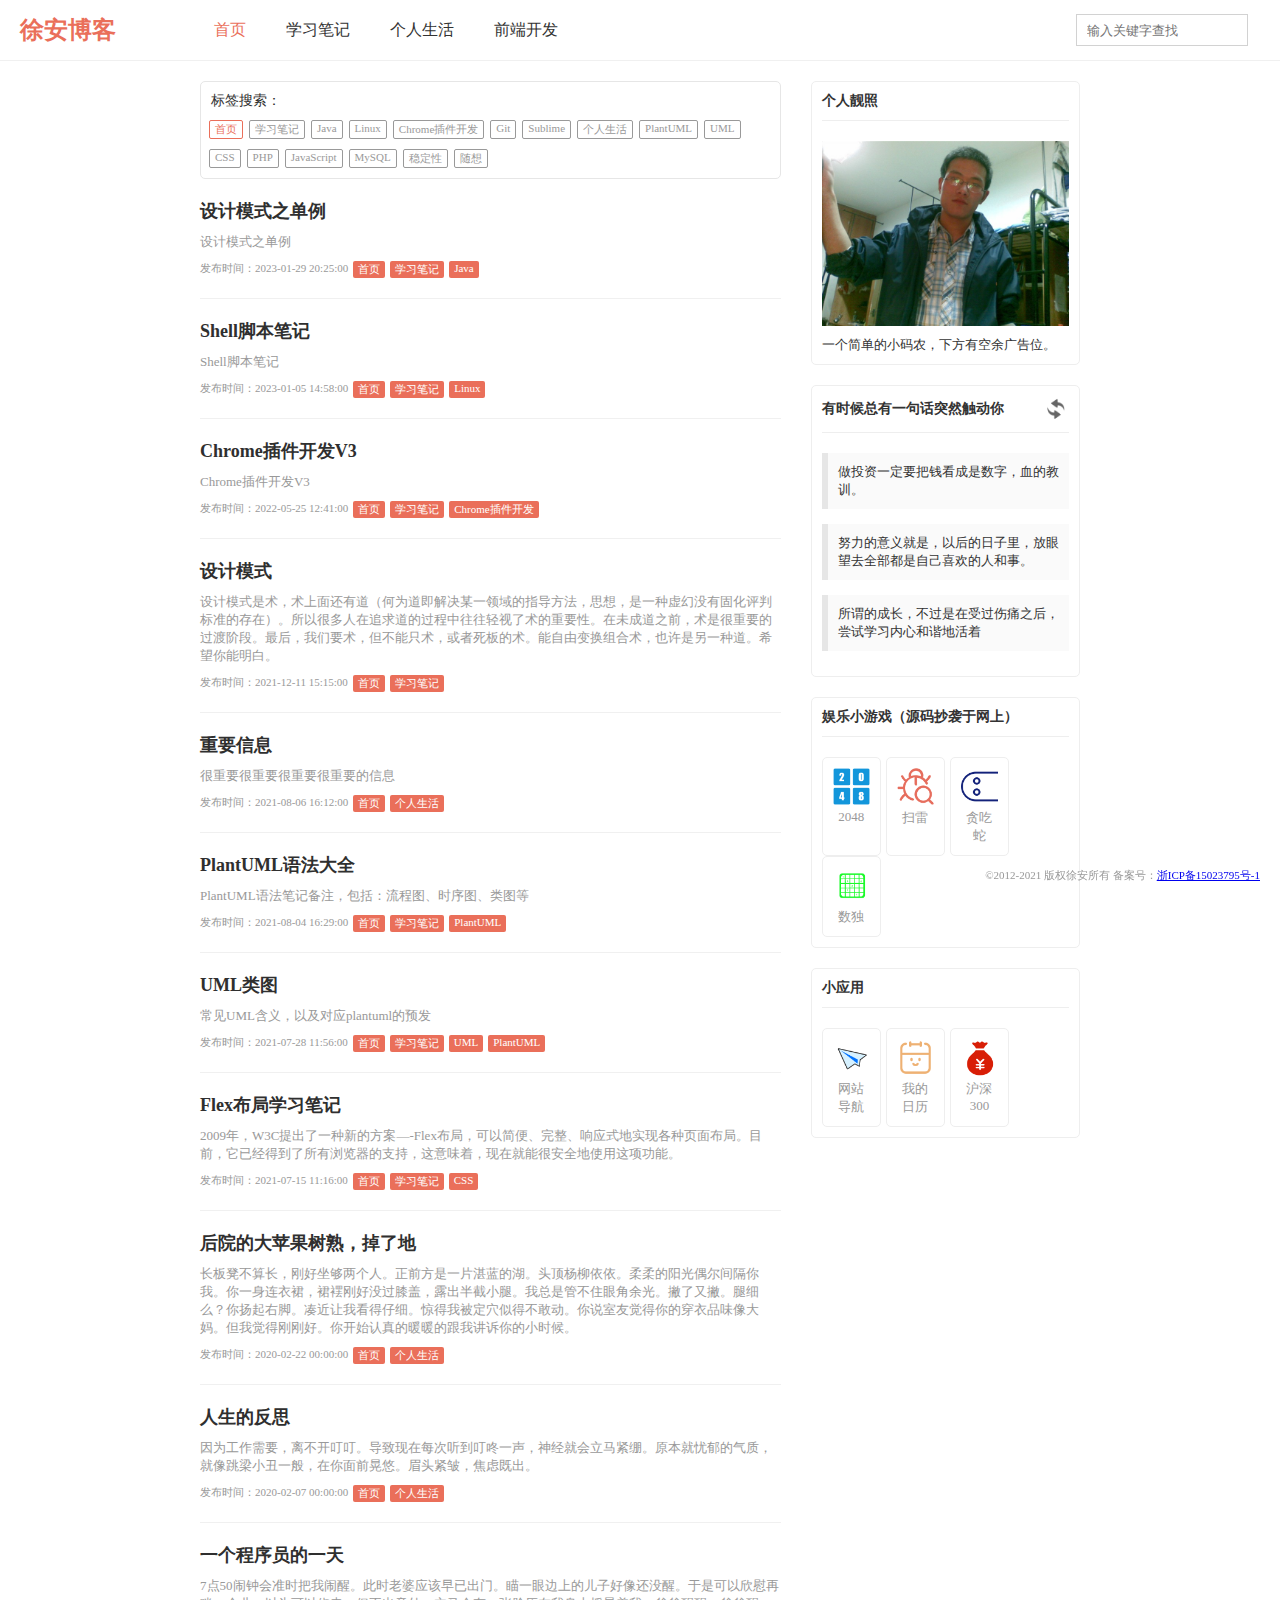
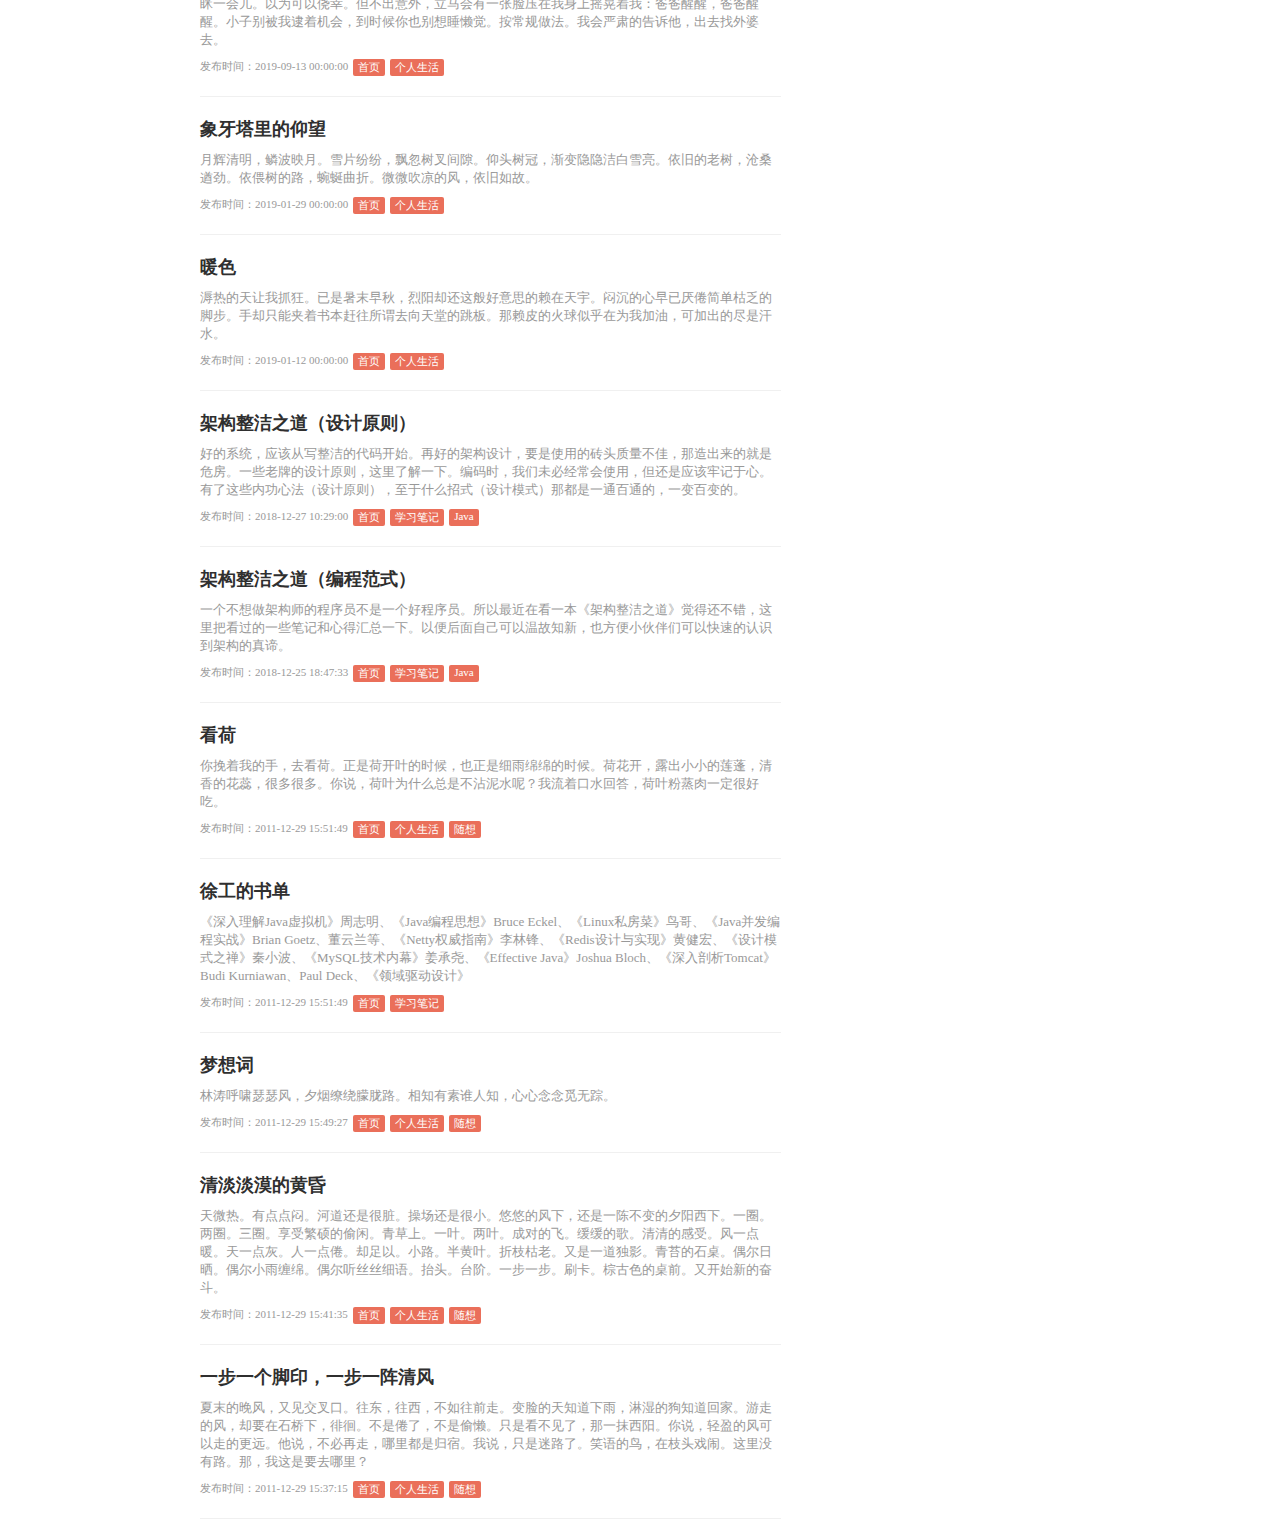
<file: index.html>
<!DOCTYPE html>
<html>
<head>
    <!--网页标题左侧显示-->
    <link rel="icon" href="favicon.png" type="image/x-icon">
    <!--收藏夹显示图标-->
    <link rel="shortcut icon" href="favicon.png" type="image/x-icon">
    <meta http-equiv="Content-Type" content="text/html; charset=utf-8"/>
    <title>的博客</title>
    <link href="css/index.css" rel="stylesheet" type="text/css"/>
</head>

<body>

<div class="header">
    <div class="header-left">
        <div class="logo">徐安博客</div>
    </div>
    <div class="header-middle">
        <div class="nav">
            <a href="#" class="select" data-tags="首页">首页</a>
            <a href="#" data-tags="学习笔记">学习笔记</a>
            <a href="#" data-tags="个人生活">个人生活</a>
            <a href="#" data-tags="CSS,JavaScript">前端开发</a>
        </div>
    </div>
    <div class="header-right">
        <input class="search" placeholder="输入关键字查找"/>
    </div>
</div>

<div class="content">
    <div class="content-left">
        <div class="tag-search">
            <div class="tag-search-tips">标签搜索：</div>
            <div class="tag-search-group">
            </div>
        </div>
        <div class="article-list"></div>
    </div>
    <div class="content-right">
        <div class="info-box">
            <div class="info-box-item">
                <div class="info-box-item-header">
                    <p class="info-box-item-title">个人靓照</p>
                </div>
                <div class="aboutme">
                    <img src="data/aboutme/me.png"/>
                    <p class="font-2">一个简单的小码农，下方有空余广告位。</p>
                </div>
            </div>

            <div class="info-box-item">
                <div class="info-box-item-header">
                    <p class="info-box-item-title">有时候总有一句话突然触动你</p>
                    <img src="images/refresh_normal.png" id="sentenceRefreshBtn" />
                </div>
                <div id="sentence"></div>
            </div>

            <div class="info-box-item">
                <div class="info-box-item-header">
                    <p class="info-box-item-title">娱乐小游戏（源码抄袭于网上）</p>
                </div>
                <div class="game-box-items box-items"></div>
            </div>

            <div class="info-box-item">
                <div class="info-box-item-header">
                    <p class="info-box-item-title">小应用</p>
                </div>
                <div class="app-box-items box-items"></div>
            </div>
        </div>

    </div>
</div>

<div class="footer">
    <p class="copyright font-4">©2012-2021 版权徐安所有 备案号：<a href="https://beian.miit.gov.cn/#/Integrated/index">浙ICP备15023795号-1</a></p>
</div>

<script type="text/javascript" src="js/jquery.js"></script>
<script type="text/javascript" src="js/common.js"></script>
<script type="text/javascript" src="js/article.js"></script>
<script type="text/javascript" src="js/index.js"></script>
<script type="text/javascript" src="app/sentence/sentence.js"></script>
</body>
</html>
</file>
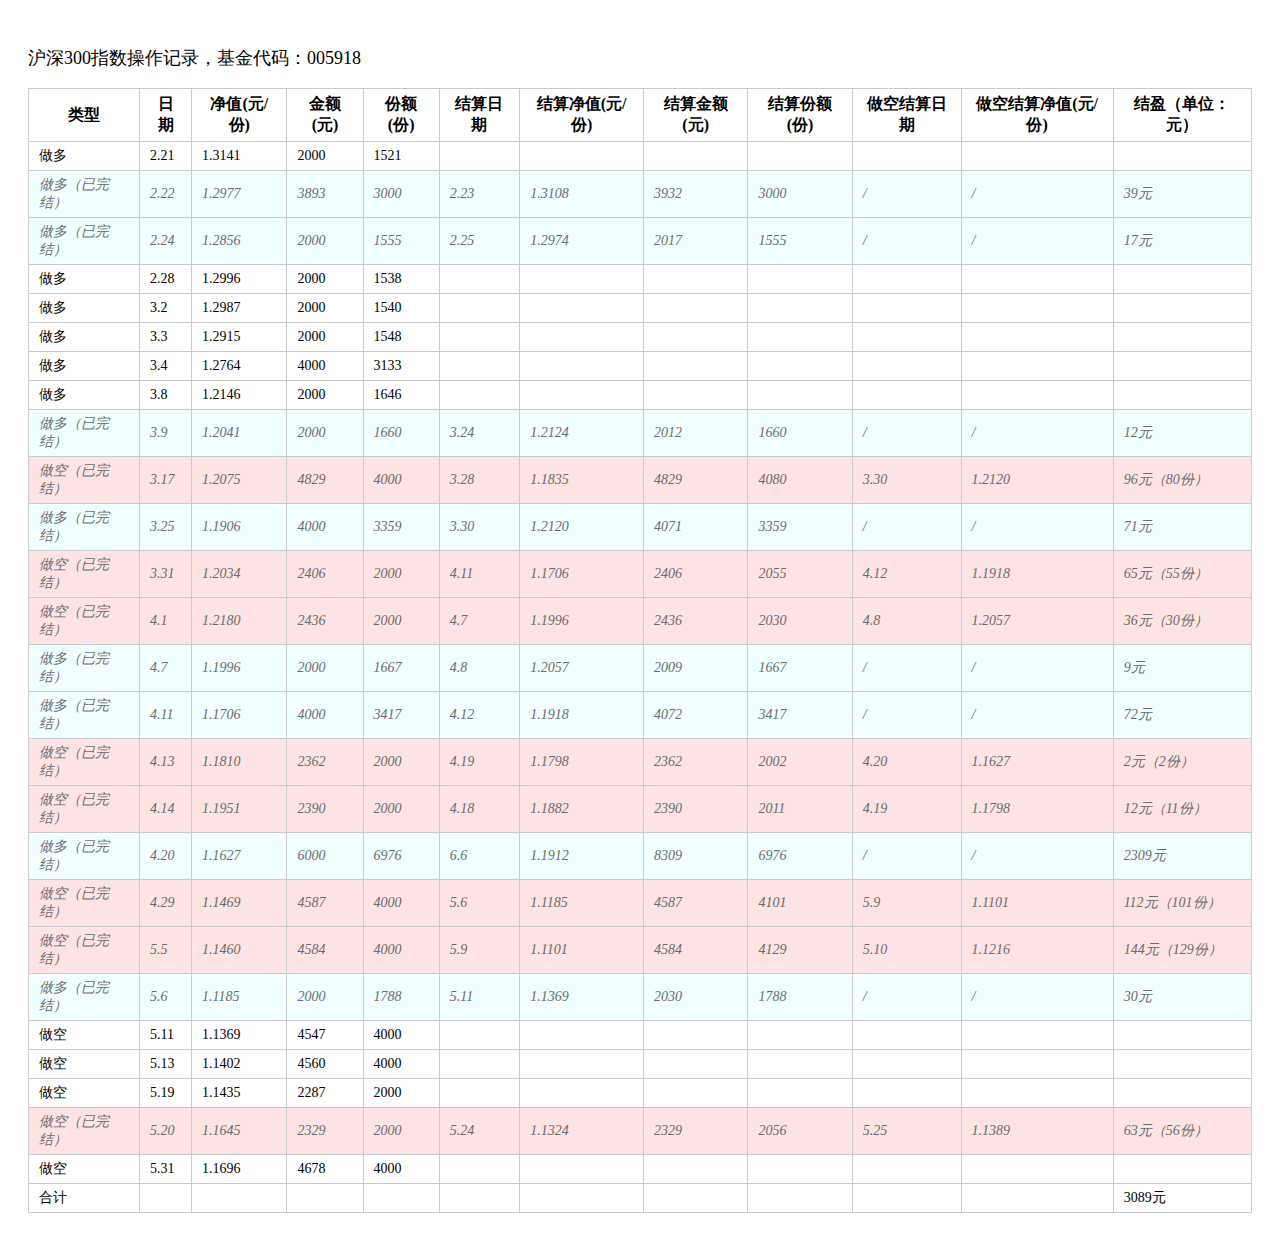
<file: app/jijin005918/index.html>
<!DOCTYPE html>
<html>
<head>
    <meta http-equiv="Content-Type" content="text/html; charset=utf-8"/>
    <title>基金005918</title>
</head>

<style>
    body {
        padding: 20px;
    }

    table {
        border-collapse: collapse;
        border: 1px solid #cbcbcb;
    }

    th {
        padding: 5px 10px;
    }

    td {
        border: 1px solid #CBCBCB;
        padding: 5px 10px;
        font-size: 14px;
    }

    p {
        font-size: 18px;
    }

    .ing {
    }

    .done {
        background-color: #F4F4F4;
    }

    .done-in {
        background-color: #F0FFFF;
        font-style: italic;
        color: #6C6C6C;
    }

    .done-out {
        background-color: #FDE3E4;
        font-style: italic;
        color: #6C6C6C;
    }

</style>

<body>
<p>沪深300指数操作记录，基金代码：005918</p>
<table border="1" id="dataTable">
</table>
<script type="text/javascript" src="../jquery.js"></script>
<script type="text/javascript" src="js.js"></script>
</body>
</html>
</file>
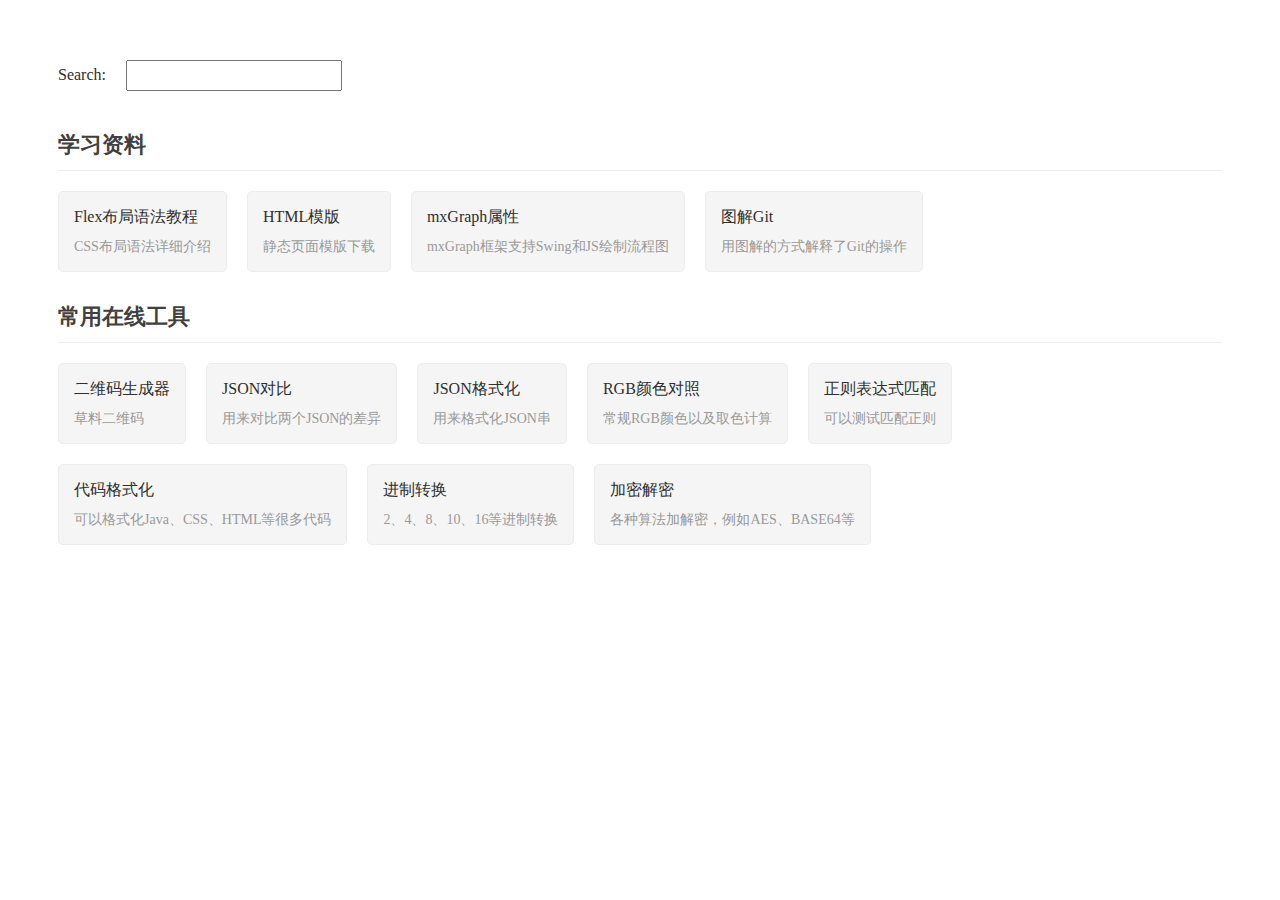
<file: app/navigation/index.html>
<!DOCTYPE html>
<html>
    <head>
        <meta http-equiv="Content-Type" content="text/html; charset=utf-8"/>
        <title>网站导航</title>
        <link href="style.css" rel="stylesheet" type="text/css"/>
    </head>

    <body>
        <div class="main">
            <div class="search">
                <p>Search:</p>
                <input id="search" autocomplete="off"/>
            </div>
            <div id="content"></div>
        </div>
        <script type="text/javascript" src="../jquery.js"></script>
        <script type="text/javascript" src="js.js"></script>
    </body>
</html>
</file>
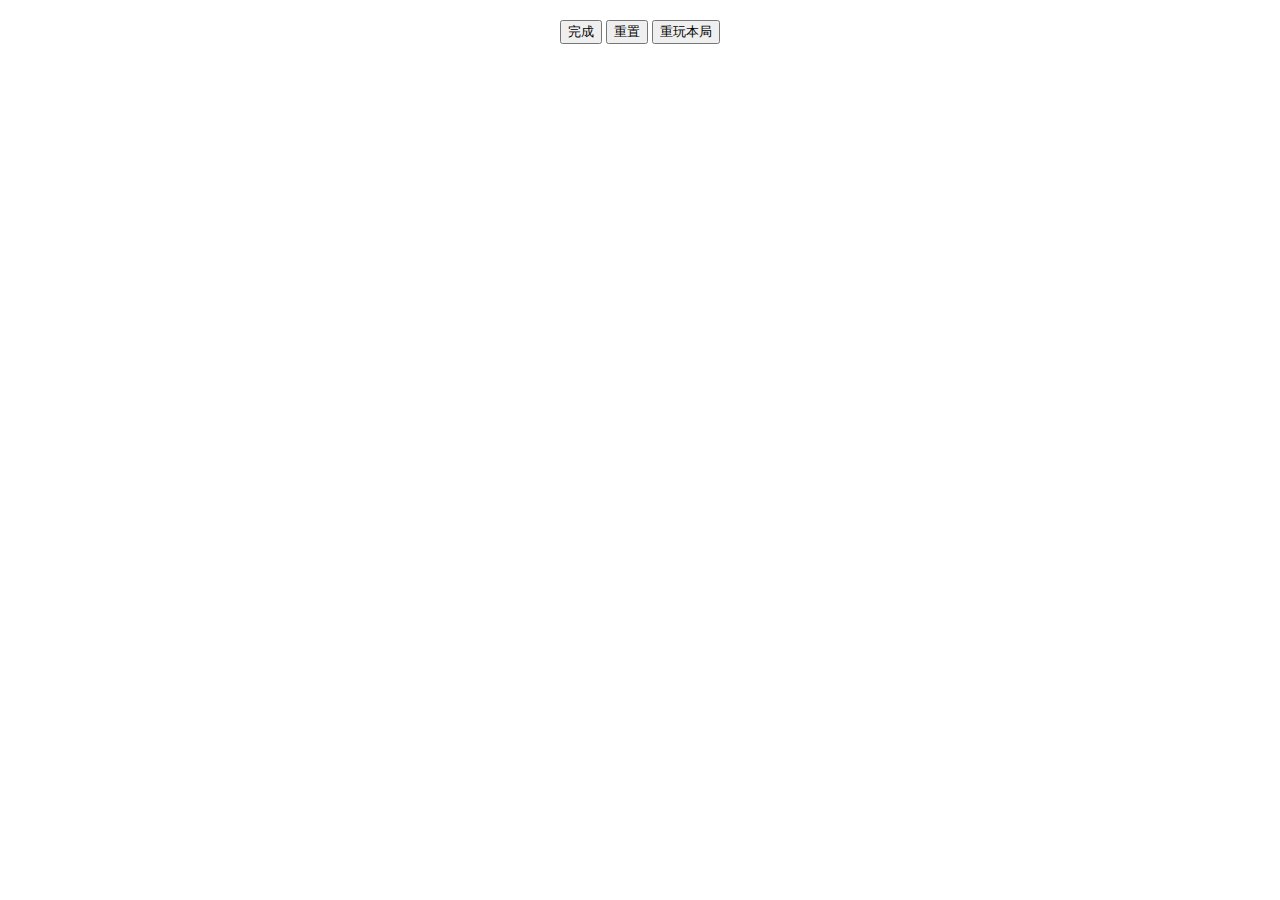
<file: game/soduku/index.html>
<html>
<head>
	<meta charset="utf-8">
	<meta name="viewport" content="width=device-width,user-scalable=no" />
	<title>数独游戏</title>
	<link rel="Stylesheet" type="text/css" href="soduku.css" />
</head>
<body>
	<div class = "btn-group">
		<button onclick = "sd.checkRes();">完成</button>
		<button onclick = "sd.reset();">重置</button>
		<button onclick = "sd.again();">重玩本局</button>
	</div>
	<script src="http://apps.bdimg.com/libs/jquery/1.8.1/jquery.min.js"></script>
	<script src="soduku.js"></script>
	<script>
		var sd = new SD;
		sd.init(30);
	</script>
</body>
</html>
</file>
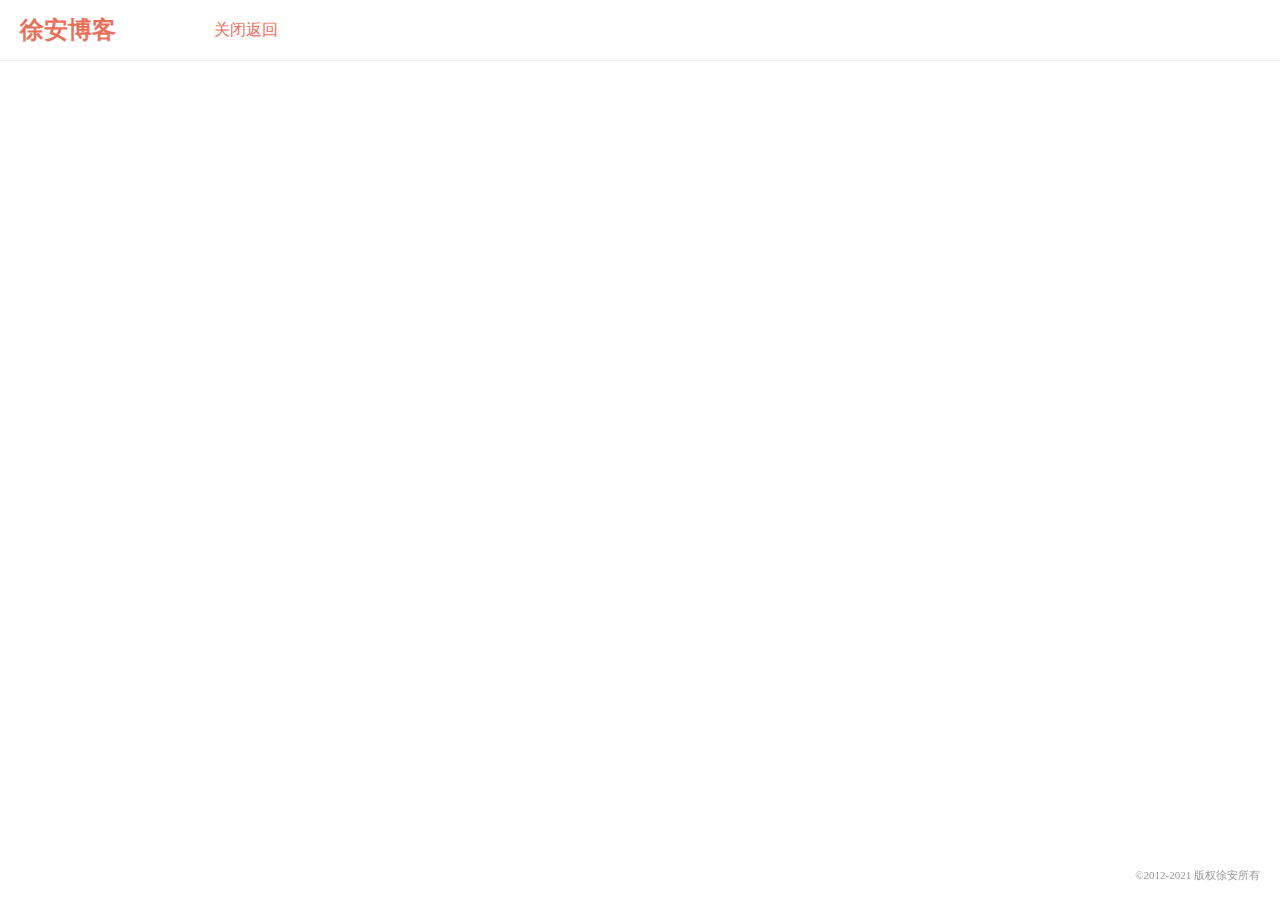
<file: detail.html>
<!DOCTYPE html>
<html>
<head>
    <!--网页标题左侧显示-->
    <link rel="icon" href="favicon.png" type="image/x-icon">
    <!--收藏夹显示图标-->
    <link rel="shortcut icon" href="favicon.png" type="image/x-icon">
    <meta http-equiv="Content-Type" content="text/html; charset=utf-8"/>
    <title>的博客</title>
    <link href="css/index.css" rel="stylesheet" type="text/css"/>
    <link href="css/markdown.css" rel="stylesheet" type="text/css"/>
</head>

<body>

<div class="header">
    <div class="header-left">
        <div class="logo">徐安博客</div>
    </div>
    <div class="header-middle">
        <div class="nav">
            <a href="javascript:window.close();" class="select">关闭返回</a>
        </div>
    </div>
    <div class="header-right">
    </div>
</div>

<div class="content" style="padding: 0;">
    <div class="content-single">
        <div class="article-detail">
            <div class="article-detail-title"></div>
            <div class="article-detail-info">
                <div class="article-detail-info-time font-3"></div>
                <div class="article-detail-info-tags"></div>
            </div>
            <div class="article-detail-content">
                <div class="article-detail-left">
                </div>
            </div>
        </div>
    </div>
</div>

<div class="footer">
    <p class="copyright font-4">©2012-2021 版权徐安所有</p>
</div>

<div class="article-detail-nav-wrap">
    <div class="article-detail-nav"></div>
</div>

<script type="text/javascript" src="js/jquery.js"></script>
<script type="text/javascript" src="js/marked.js"></script>
<script type="text/javascript" src="js/common.js"></script>
<script type="text/javascript" src="js/article.js"></script>
<script type="text/javascript" src="js/detail.js"></script>

</body>
</html>
</file>
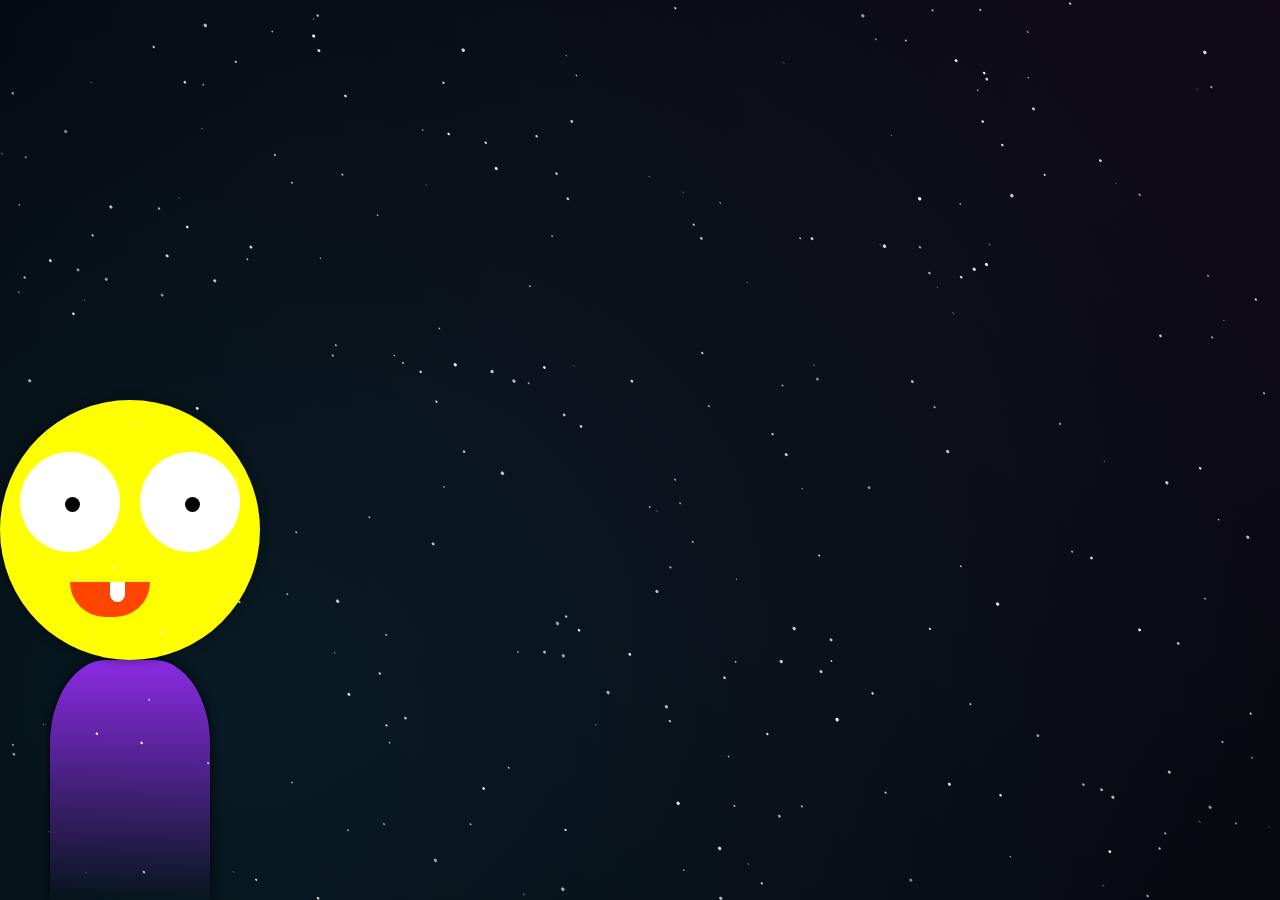
<file: test/test.html>
<!DOCTYPE html>
<html>
<head>
    <meta charset="UTF-8">
    <title></title>
    <style>
        *{
            margin: 0;
            padding: 0;
        }
        .peo{
            height: 500px;
            width: 160px;
            position: absolute;
            bottom: 0;
            left: 50px;
        }
        .head{
            position: ;
            width: 260px;
            height: 260px;
            background-color: yellow;
            position: absolute;
            left: -50px;
            border-radius: 50%;
            box-shadow: 0 0 10px rgb(0,0,0,.5);
        }
        .boy{
            height: 240px;
            background: linear-gradient(rgb(138, 43, 226),transparent);
            border-top-left-radius: 35%;
            border-top-right-radius: 35%;
            box-shadow: 0 0 10px rgb(0,0,0,.8);
        }
        .yob{
            height: 260px;
        }
        .eye{
            position: absolute;
            height: 100px;
            width: 100px;
            background-color: white;
            border-radius: 50%;
            top: 20%;
            left: 20px;
        }
        .eye:nth-of-type(2){
            left: 140px;
        }
        .rad{
            height: 15px;
            width: 15px;
            background-color: #000;
            border-radius: 50%;
            top: 45px;
            left: 45px;
            position: absolute;
        }
        .mou{
            position: absolute;
            width: 80px;
            height: 35px;
            background-color: orangered;
            top: 70%;
            left:70px;
            border-bottom-left-radius: 60px;
            border-bottom-right-radius: 60px;
            overflow: hidden;
        }
        .mou_rad{
            height: 20px;
            width: 15px;
            background-color: white;
            position: absolute;
            left: 50%;
            border-bottom-left-radius: 7.5px;
            border-bottom-right-radius: 7.5px;
        }

        body {
            width: 100%;
            height: 100vh;
            background-color: #000;
            background-image: radial-gradient(circle at top right, rgba(121, 68, 154, 0.13),       transparent),
            radial-gradient(circle at 20% 80%, rgba(41, 196, 255, 0.13), transparent);overflow: hidden
        }
        canvas {
            position: fixed;
            width: 100%;
            height: 100%;
        }

        a {
            position: absolute;
            bottom: 2vmin;
            right: 2vmin;
            color: rgba(255,255,255,0.2);
            text-decoration: none;
        }

        a:hover {
            color: #fff;
        }
    </style>
    <script src="https://cdn.staticfile.org/jquery/1.10.2/jquery.min.js"></script>
    <script>
        $(function(){
            var rado = $(".rad:eq(0)");
            var radt = $(".rad:eq(1)");

            var a1 = $(".eye:eq(0)").offset().left + $(".eye:eq(0)").innerWidth()/2;
            var b1 = $(".eye:eq(0)").offset().top + $(".eye:eq(0)").innerHeight()/2;
            var a2 = $(".eye:eq(1)").offset().left + $(".eye:eq(1)").innerWidth()/2;
            var b2 = $(".eye:eq(0)").offset().top + $(".eye:eq(0)").innerHeight()/2;;

            var k1,k2;
            $(document).mousemove(function(e){
                var x = e.pageX;
                var y = e.pageY;

                var r1 = 40 < Math.sqrt((x-a1)*(x-a1)+(y-b1)*(y-b1))? 40:Math.sqrt((x-a1)*(x-a1)+(y-b1)*(y-b1));
                var r2 = 40 < Math.sqrt((x-a2)*(x-a2)+(y-b2)*(y-b2))? 40:Math.sqrt((x-a2)*(x-a2)+(y-b2)*(y-b2));
                k1 = Math.atan2(x-a1,y-b1);
                k2 = Math.atan2(x-a2,y-b2);


                rado[0].style.left = r1*Math.sin(k1)+45+"px";
                rado[0].style.top = r1*Math.cos(k1)+45+"px";

                radt[0].style.left = r2*Math.sin(k2)+45+"px";
                radt[0].style.top = r2*Math.cos(k2)+45+"px";
            })

            $(".head").hover(function(){
                $(".mou").css("overflow","visible");
                $(".mou").stop().animate({
                    height:"5px",
                    width:"120px"
                });
                $(".mou_rad").stop().animate({
                    left:'65%',
                    borderBottomRightRadius:'20px',
                    borderBottomLeftRadius:'20px',
                });
            },function(){
                $(".mou").stop().animate({
                    width:"80px",
                    height:"35px"
                });
                $(".mou_rad").stop().animate({
                    height: '20px',
                    width: '15px',
                    left: '50%'
                });
            })
        })
    </script>
</head>
<body>
<div class="peo">
    <div class="head">
        <div class="eye">
            <div class="rad"></div>
        </div>
        <div class="eye">
            <div class="rad"></div>
        </div>
        <div class="mou">
            <div class="mou_rad"></div>
        </div>
    </div>
    <div class="yob"></div>
    <div class="boy"></div>
</div>
<canvas width="1300px" height="800px" ></canvas>
<script>

    const STAR_COUNT = ( window.innerWidth + window.innerHeight ) / 8,
        STAR_SIZE = 3,
        STAR_MIN_SCALE = 0.2,
        OVERFLOW_THRESHOLD = 50;

    const canvas = document.querySelector( 'canvas' ),
        context = canvas.getContext( '2d' );

    let scale = 1,
        width,
        height;

    let stars = [];

    let pointerX,
        pointerY;

    let velocity = { x: 0, y: 0, tx: 0, ty: 0, z: 0.0005 };

    let touchInput = false;

    generate();
    resize();
    step();

    window.onresize = resize;
    canvas.onmousemove = onMouseMove;
    canvas.ontouchmove = onTouchMove;
    canvas.ontouchend = onMouseLeave;
    document.onmouseleave = onMouseLeave;

    function generate() {

        for( let i = 0; i < STAR_COUNT; i++ ) {
            stars.push({
                x: 0,
                y: 0,
                z: STAR_MIN_SCALE + Math.random() * ( 1 - STAR_MIN_SCALE )
            });
        }

    }

    function placeStar( star ) {

        star.x = Math.random() * width;
        star.y = Math.random() * height;

    }

    function recycleStar( star ) {

        let direction = 'z';

        let vx = Math.abs( velocity.x ),
            vy = Math.abs( velocity.y );

        if( vx > 1 || vy > 1 ) {
            let axis;

            if( vx > vy ) {
                axis = Math.random() < vx / ( vx + vy ) ? 'h' : 'v';
            }
            else {
                axis = Math.random() < vy / ( vx + vy ) ? 'v' : 'h';
            }

            if( axis === 'h' ) {
                direction = velocity.x > 0 ? 'l' : 'r';
            }
            else {
                direction = velocity.y > 0 ? 't' : 'b';
            }
        }

        star.z = STAR_MIN_SCALE + Math.random() * ( 1 - STAR_MIN_SCALE );

        if( direction === 'z' ) {
            star.z = 0.1;
            star.x = Math.random() * width;
            star.y = Math.random() * height;
        }
        else if( direction === 'l' ) {
            star.x = -OVERFLOW_THRESHOLD;
            star.y = height * Math.random();
        }
        else if( direction === 'r' ) {
            star.x = width + OVERFLOW_THRESHOLD;
            star.y = height * Math.random();
        }
        else if( direction === 't' ) {
            star.x = width * Math.random();
            star.y = -OVERFLOW_THRESHOLD;
        }
        else if( direction === 'b' ) {
            star.x = width * Math.random();
            star.y = height + OVERFLOW_THRESHOLD;
        }

    }

    function resize() {

        scale = window.devicePixelRatio || 1;

        width = window.innerWidth * scale;
        height = window.innerHeight * scale;

        canvas.width = width;
        canvas.height = height;

        stars.forEach( placeStar );

    }

    function step() {

        context.clearRect( 0, 0, width, height );

        update();
        render();

        requestAnimationFrame( step );

    }

    function update() {

        velocity.tx *= 0.96;
        velocity.ty *= 0.96;

        velocity.x += ( velocity.tx - velocity.x ) * 0.8;
        velocity.y += ( velocity.ty - velocity.y ) * 0.8;

        stars.forEach( ( star ) => {

            star.x += velocity.x * star.z;
            star.y += velocity.y * star.z;

            star.x += ( star.x - width/2 ) * velocity.z * star.z;
            star.y += ( star.y - height/2 ) * velocity.z * star.z;
            star.z += velocity.z;

            // recycle when out of bounds
            if( star.x < -OVERFLOW_THRESHOLD || star.x > width + OVERFLOW_THRESHOLD || star.y < -OVERFLOW_THRESHOLD || star.y > height + OVERFLOW_THRESHOLD ) {
                recycleStar( star );
            }

        } );

    }

    function render() {

        stars.forEach( ( star ) => {

            context.beginPath();
            context.lineCap = 'round';
            context.lineWidth = STAR_SIZE * star.z * scale;
            context.strokeStyle = 'rgba(255,255,255,'+(0.5 + 0.5*Math.random())+')';

            context.beginPath();
            context.moveTo( star.x, star.y );

            var tailX = velocity.x * 2,
                tailY = velocity.y * 2;

            // stroke() wont work on an invisible line
            if( Math.abs( tailX ) < 0.1 ) tailX = 0.5;
            if( Math.abs( tailY ) < 0.1 ) tailY = 0.5;

            context.lineTo( star.x + tailX, star.y + tailY );

            context.stroke();

        } );

    }

    function movePointer( x, y ) {

        if( typeof pointerX === 'number' && typeof pointerY === 'number' ) {

            let ox = x - pointerX,
                oy = y - pointerY;

            velocity.tx = velocity.tx + ( ox / 8*scale ) * ( touchInput ? 1 : -1 );
            velocity.ty = velocity.ty + ( oy / 8*scale ) * ( touchInput ? 1 : -1 );

        }

        pointerX = x;
        pointerY = y;

    }

    function onMouseMove( event ) {

        touchInput = false;

        movePointer( event.clientX, event.clientY );

    }

    function onTouchMove( event ) {

        touchInput = true;

        movePointer( event.touches[0].clientX, event.touches[0].clientY, true );

        event.preventDefault();

    }

    function onMouseLeave() {

        pointerX = null;
        pointerY = null;

    }

</script>
</body>
</html>
</file>
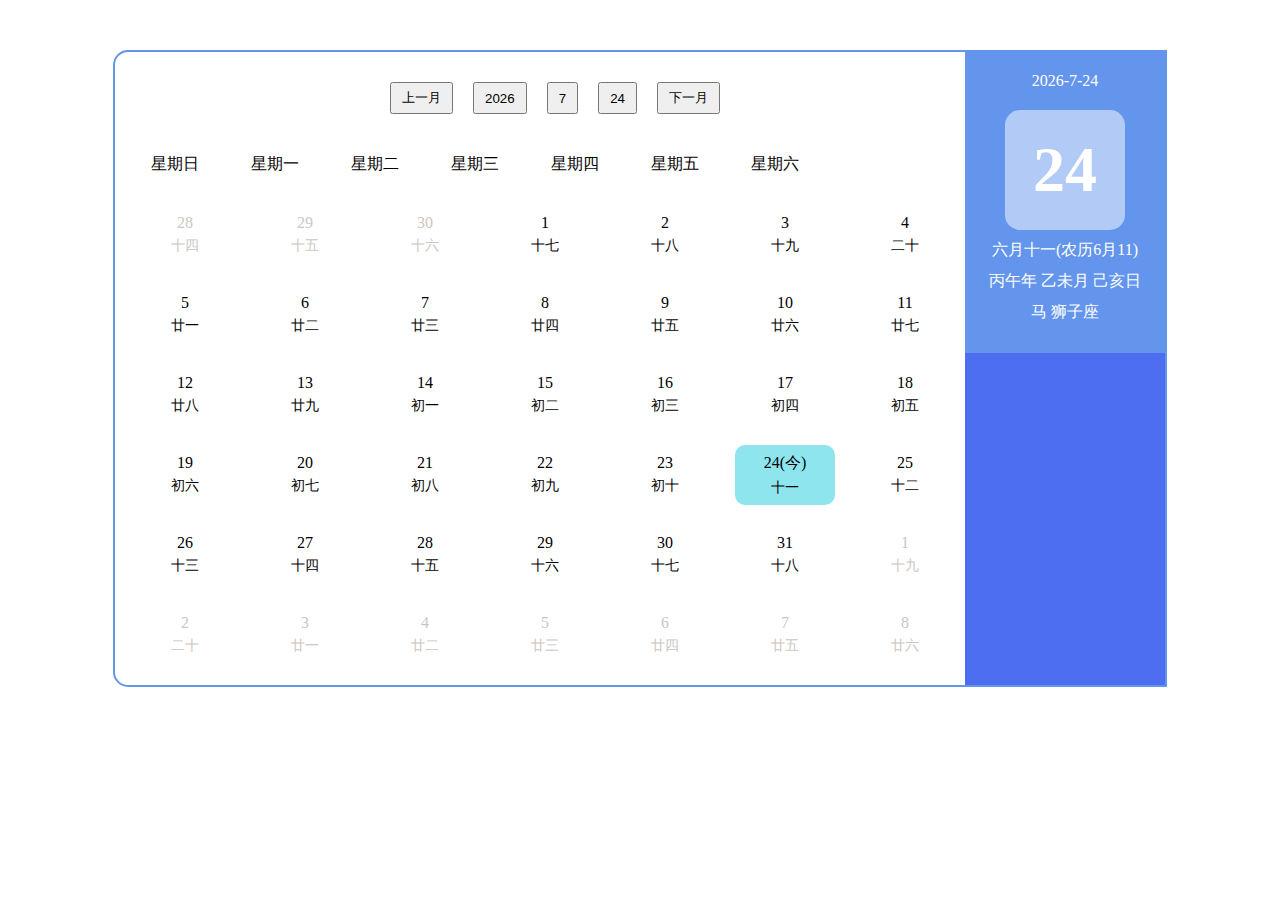
<file: app/calender/calender.html>
<!DOCTYPE html>
<html lang="en">
<head>
    <meta charset="UTF-8">
    <meta name="viewport" content="width=device-width, initial-scale=1.0">
    <meta http-equiv="X-UA-Compatible" content="ie=edge">
    <link href="calender.css" rel="stylesheet" type="text/css"/>
    <title>我的日历</title>
</head>
<body>
<div class="main">
    <div class="wrapper">
        <div class="calender">
            <div class="year-line">
                <button id="preMonth" class="year-prev year-line-btn">上一月</button>
                <button id="nowYear" class="year-now year-line-btn"></button>
                <button id="nowMonth" class="year-line-btn"></button>
                <button id="nowDate" class="year-line-btn"></button>
                <button id="nextMonth" class="year-next year-line-btn">下一月</button>
            </div>
            <div id="weekLine" class="week-line"></div>
            <div id="dateWrap" class="date-wrap"></div>
        </div>
        <div class="msg-detail">
            <div class="msg-detail-line"><p class="top" id="detail-date"></p></div>
            <div class="msg-detail-day"><p id="detail-day"></p></div>
            <div class="msg-detail-line"><p class="line" id="detail-ldate"></p></div>
            <div class="msg-detail-line"><p class="line" id="detail-gzdate"></p></div>
            <div class="msg-detail-line"><p class="line" id="detail-animal"></p></div>
            <div class="msg-detail-message" id="detail-messages"></div>
        </div>
    </div>
</div>
<script type="text/javascript" src="lunar.js"></script>
<script type="text/javascript" src="../jquery.js"></script>
<script type="text/javascript" src="calender.js"></script>
</body>
</html>
</file>
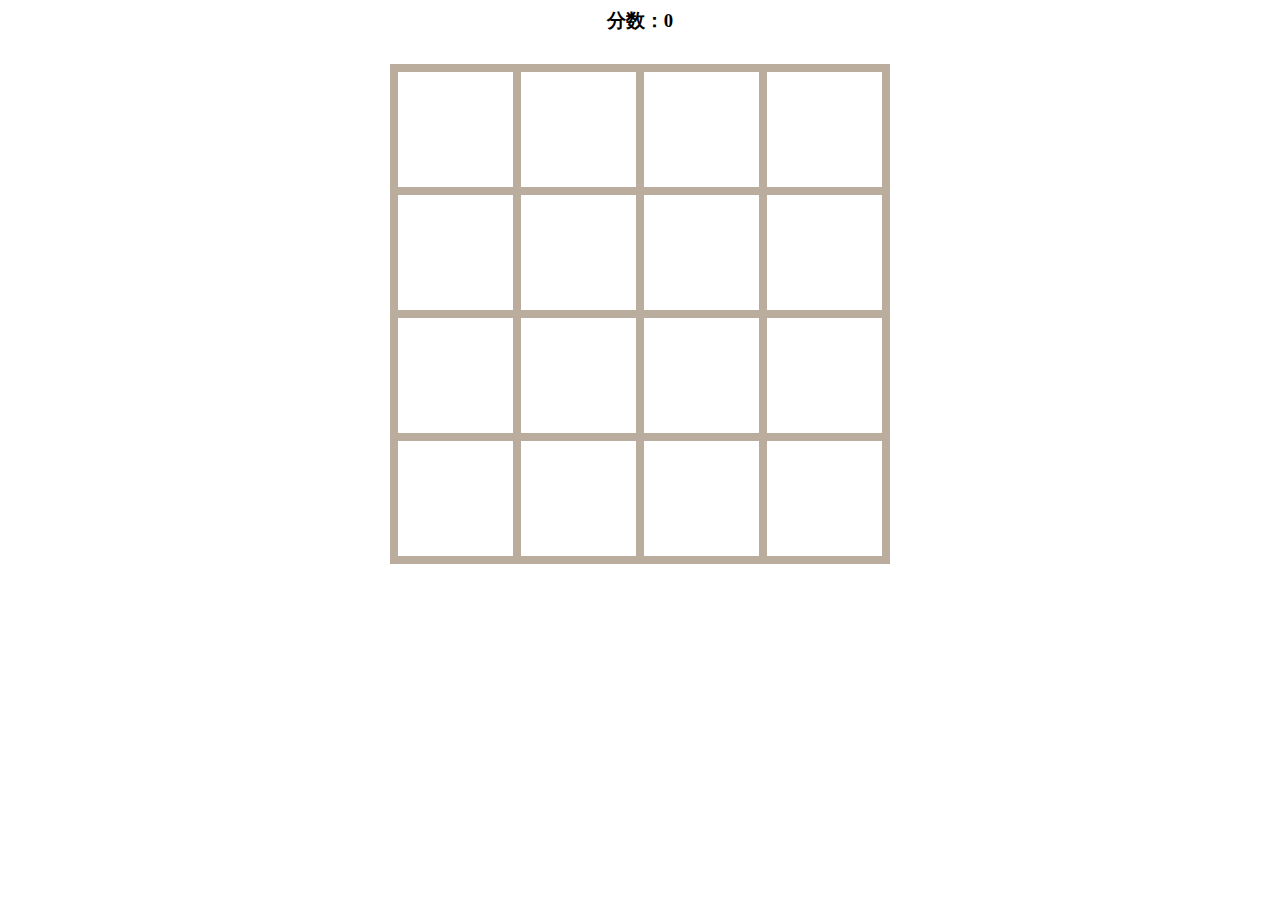
<file: game/2048/2048.html>
<html>

<head>
	<meta charset="utf-8">
	<title>2048小游戏</title>
	<link  href="2048.css"  media="all" rel="stylesheet" />
</head>


<body>
	<h3 id="score">分数：0</h3>
	<div class="g2048">
		<div class="cell"></div>
		<div class="cell"></div>
		<div class="cell"></div>
		<div class="cell"></div>
		<div class="cell"></div>
		<div class="cell"></div>
		<div class="cell"></div>
		<div class="cell"></div>
		<div class="cell"></div>
		<div class="cell"></div>
		<div class="cell"></div>
		<div class="cell"></div>
		<div class="cell"></div>
		<div class="cell"></div>
		<div class="cell"></div>
		<div class="cell"></div>
	</div>


	<script src="http://apps.bdimg.com/libs/jquery/1.8.1/jquery.min.js"></script>

	<script src="2048.js"></script>
</body>
</html>
</file>
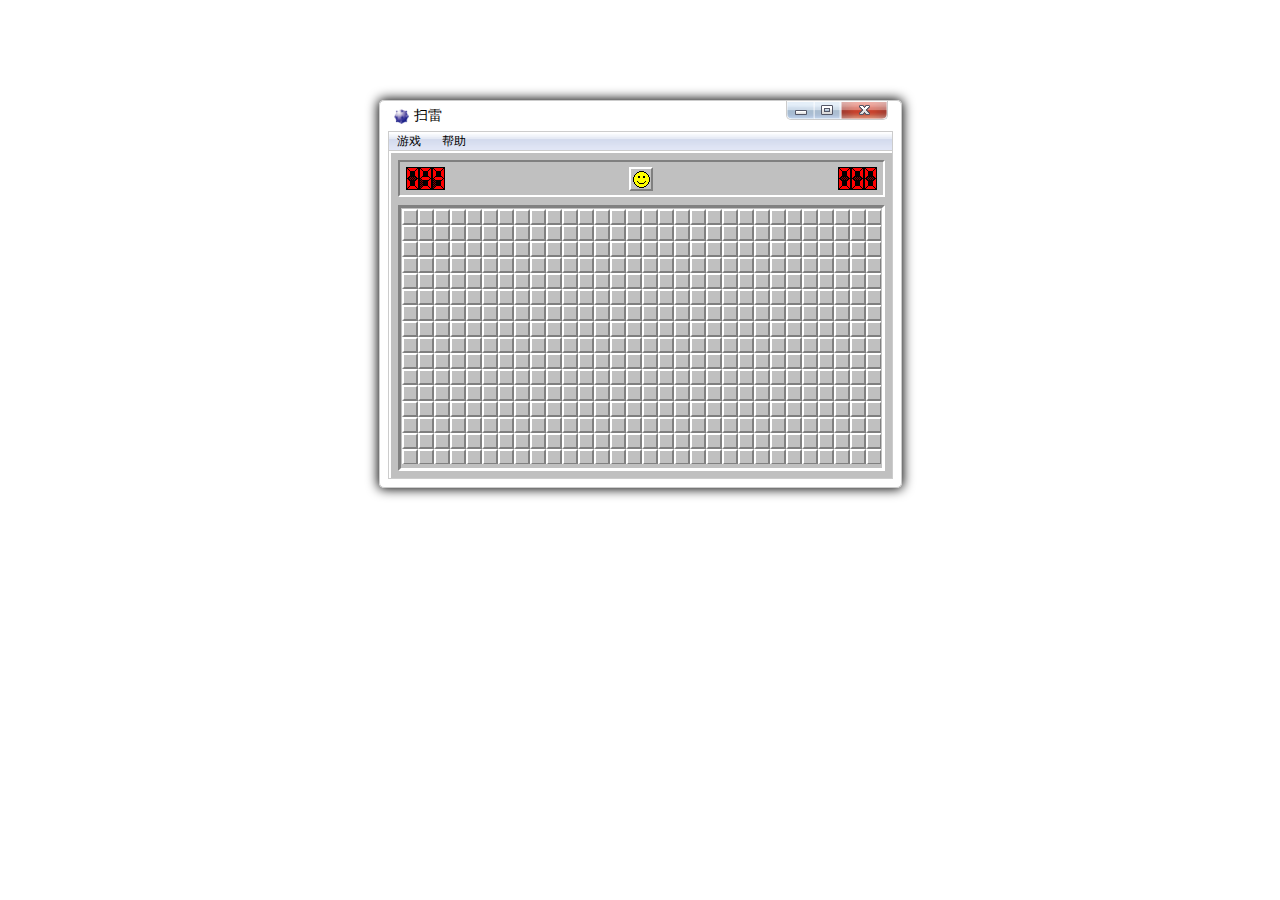
<file: game/mine/mine.html>
<!DOCTYPE html>
<html>
<head>
	<meta charset="utf-8">
	<title>html5扫雷</title>
	<script type="text/javascript" src="mine.js"></script>
	<link rel="Stylesheet" type="text/css" href="mine.css" />
</head>
<body>

	<div class = "mine-wrap">
		<div class = "title clearfix">
			<div class="title-txt">扫雷</div>
			<ul class="window-control">
				<li class="window-min"></li>
				<li class="window-max"></li>
				<li class="window-close" onclick="window.close()"></li>
			</ul>
		</div>
		<div class="mine-main clearfix">
			<div class="mine-menu clearfix">
				<ul class="mine-menu-ul clearfix">
					<li class="menu-game">游戏
						<ul class="menu-sub clearfix">
							<li><span class="menu-sub-left"><input type="radio" name="mine-type"value ="0"></span><span class="menu-sub-right">初级</span></li>
							<li><span class="menu-sub-left"><input type="radio" name="mine-type" value ="1"></span><span class="menu-sub-right">中级</span></li>
							<li><span class="menu-sub-left"><input type="radio" name="mine-type" value ="2"></span><span class="menu-sub-right">高级</span></li>
							<li><span class="menu-sub-left"><input type="radio" name="mine-type" value ="3"></span><span class="menu-sub-right">自定义</span></li>

						</ul>
					</li>
					<li>帮助</li>
				</ul>
			</div>
			<div class="mine-con">
				<div class="game-tags clearfix">
					<div class="game-tag-images">
						<img src="res/d0.bmp">
						<img src="res/d0.bmp">
						<img src="res/d0.bmp">
					</div>
					<div class="game-face">
						<img src="res/face_normal.bmp" onclick = "mine1.init()" id="face">
					</div>
					<div class="game-time-images">
						<img src="res/d0.bmp">
						<img src="res/d0.bmp">
						<img src="res/d0.bmp">
					</div>
				</div>
				<div class="mine-canvas">
					<canvas id="mine1" width="" height=""></canvas>
				</div>
			</div>
		</div>
	</div>
	<!-- 预加载图片资源 -->
	<div class ="load-images">
		<img src ="res/blank.bmp" >
		<img src ="res/0.bmp" >
		<img src ="res/flag.bmp" >
		<img src ="res/ask.bmp" >
		<img src ="res/mine.bmp" >
		<img src ="res/blood.bmp" >
		<img src ="res/error.bmp" >
		<img src ="res/0.bmp" >
		<img src ="res/1.bmp" >
		<img src ="res/2.bmp" >
		<img src ="res/3.bmp" >
		<img src ="res/4.bmp" >
		<img src ="res/5.bmp" >
		<img src ="res/6.bmp" >
		<img src ="res/7.bmp" >
		<img src ="res/8.bmp" >
	</div>

	<div class="about">
		<!--<a href="http://blog.csdn.net/liusaint1992/article/details/50531186" target="_blank">简要说明</a>-->
	</div>

	<script>
	var mine1;
	window.onload = function(){

		document.getElementsByClassName('mine-wrap')[0].style.display = "block";
		
		mine1 = new Mine("mine1",'face',30,16,99,"game-tag-images","game-time-images");
		mine1.init();

		var inputEle = document.getElementsByTagName('input');

		for (var i = 0; i < inputEle.length; i++) {
			inputEle[i].onclick = function(){
				var width,height,minenum;
				if(this.value == 0){
					width =9;height =9;minenum = 10;
				}
				else if(this.value == 1){
					width =16;height =16;minenum = 40;
				}
				else if(this.value == 2){
					width =30;height =16;minenum = 99;
				}else if(this.value ==3){
					width =prompt("请输入宽(9-30)");
					height = width && prompt("请输入高(9-24)");
					minenum = height && prompt("请输入雷的数量(10-200)");
					if(!(width && height && minenum)){
						return;
					}
					if(width<9){width = 9;}
					if(width>30){width = 30;}
					if(height<9){height = 9;}
					if(height>24){height = 24;}
					if(minenum<10){minenum = 10;}
					if(minenum>200){minenum = 200;}
					if(minenum>height * width){minenum =10;}
				}
				mine1.paneheight = height;//有几行
				mine1.panewidth = width;//有几列
				mine1.minenum = minenum;//有几个雷

				mine1.init();
				document.getElementsByClassName("mine-wrap")[0].style.width = width * mine1.PANE_SIZE + 25 + "px";
			}
		};

	}

	</script>
</body>
</file>
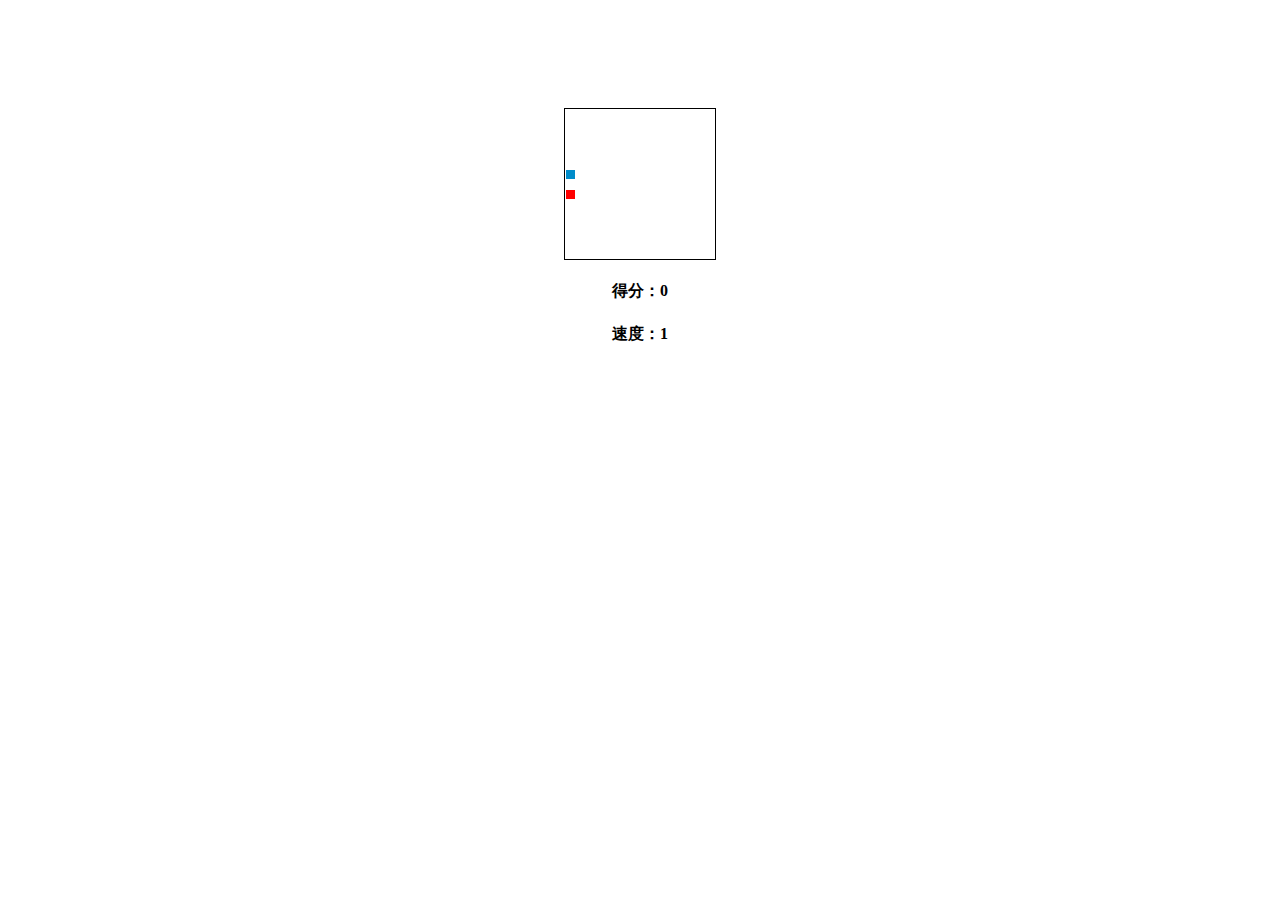
<file: game/snake/snake.html>
<!DOCTYPE html PUBLIC "-//W3C//DTD XHTML 1.0 Transitional//EN" "http://www.w3.org/TR/xhtml1/DTD/xhtml1-transitional.dtd">
<html xmlns="http://www.w3.org/1999/xhtml">
<html>
<head>
	<meta charset="utf-8">
	<title>html5贪吃蛇</title>
	<script type="text/javascript" src="snake.js"></script>

	<script>

	</script>
</head>
<body>
	<style>
body{
	text-align: center;
}
#snake{
	margin-top: 100px;
}
	</style>
	<canvas id="snake" width="" height=""></canvas>

	<h4 id="score">得分：0</h4>
	<h4 id="speed">速度：1</h4>

	<script>
	var snake = new Snake("snake","score","speed",15,15);
		snake.init();

	</script>
</body>
</file>
<file: css/index.css>
* {
    padding: 0;
    margin: 0;
}

.font-1 {
    font-size: 18px;
    font-weight: bold;
    color: #2f2f2f;
}

.font-2 {
    font-size: 13px;
    color: #333;
}

.font-3 {
    font-size: 13px;
    color: #999;
}

.font-4 {
    font-size: 11px;
    color: #999;
}

.header {
    display: -webkit-flex;
    display: flex;
    flex-direction: row;
    justify-content: space-between;
    height: 60px;
    border-bottom: solid 1px #f0f0f0;
    background-color: white;
}

.header-left {
    display: -webkit-flex;
    display: flex;
    width: 300px;
}

.header-middle {
    display: -webkit-flex;
    display: flex;
    width: 100%;
}

.header-right {
    display: -webkit-flex;
    display: flex;
    width: 300px;
    align-items: center;
}

.search {
    height: 30px;
    width: 150px;
    border: solid 1px #d2d2d2;
    padding: 0 10px;
    outline: none;
}

.header-left .logo {
    display: -webkit-flex;
    display: flex;
    align-items: center;
    padding-left: 20px;
    color: #ea6f5a;
    font-size: 24px;
    font-weight: bold;
}

.nav {
    display: -webkit-flex;
    display: flex;
    align-items: center;
}

.nav a {
    display: -webkit-flex;
    display: flex;
    height: 100%;
    align-items: center;
    padding: 0 10px;
    text-decoration: none;
    font-size: 16px;
    color: #333333;
    margin-right: 20px;
}

.nav a:hover {
    color: #ea6f5a;
    background-color: #eeeeee;
}

.nav .select {
    color: #ea6f5a;
}

.content {
    display: -webkit-flex;
    display: flex;
    flex-direction: row;
    flex: 1;
    padding: 0 200px;
}

.content-left {
    display: -webkit-flex;
    display: flex;
    flex-direction: column;
    margin-right: 30px;
    flex: 0 0 66%;
}

.content-right {
    display: -webkit-flex;
    display: flex;
    flex: auto;
}

.content-single {
    display: -webkit-flex;
    display: flex;
    flex: 0 0 100%;
    margin-right: 0;
    justify-content: center;
}

.tag-search {
    display: -webkit-flex;
    display: flex;
    margin-top: 20px;
    border: solid 1px #e6e6e6;
    border-radius: 5px;
    flex-wrap: wrap;
    padding: 5px;
}

.tag-search-tips {
    font-size: 14px;
    color: #2f2f2f;
    margin: 5px;
}

.tag-search-group {
    display: -webkit-flex;
    display: flex;
    flex-wrap: wrap;
}

.tag-search-item {
    padding: 1px 5px;
    border-radius: 2px;
    font-size: 11px;
    color: #999;
    border: solid 1px #999;
    cursor: pointer;
    margin: 5px 3px;
}

.tag-search-item.select {
    color: #ea6f5a;
    border: solid 1px #ea6f5a;
}

.article-list {
    display: -webkit-flex;
    display: flex;
    flex-direction: column;
    margin-top: 20px;
}

.article-item {
    display: -webkit-flex;
    display: flex;
    flex-direction: column;
    margin-bottom: 20px;
    padding-bottom: 20px;
    border-bottom: solid 1px #f0f0f0;
}

.article-item-title {
    margin-bottom: 10px;
    text-decoration: none;
    cursor: pointer;
}

.article-item-title:hover {
    text-decoration: underline;
}

.article-item-content {
    margin-bottom: 10px;
}

.article-item-bottom {
    display: -webkit-flex;
    display: flex;
    flex-direction: row;
}

.article-item-bottom-tag {
    background-color: #ea6f5a;
    color: white;
    padding: 1px 5px;
    border-radius: 2px;
    margin-left: 5px;
    font-size: 11px;
}

.info-box {
    display: -webkit-flex;
    display: flex;
    flex-direction: column;
    margin-top: 20px;
    width: 100%;
}

.info-box-item {
    display: -webkit-flex;
    display: flex;
    flex-direction: column;
    margin-bottom: 20px;
    border: solid 1px #eeeeee;
    padding: 10px;
    border-radius: 5px;
}

.info-box-item-header {
    display: flex;
    flex-direction: row;
    align-items: center;
    border-bottom: solid 1px #eeeeee;
    margin-bottom: 20px;
    padding-bottom: 10px;
    justify-content: space-between;
}

.info-box-item-header img {
    width: 26px;
    height: 26px;
}

.info-box-item-header img:hover {
    background-color: #FFF3EE;
    cursor: pointer;
    border-radius: 13px;
}

.aboutme {
    display: -webkit-flex;
    display: flex;
    flex-direction: column;
}

.aboutme img {
    width: 100%;
}

.aboutme p {
    margin-top: 10px;
}

.info-box-item-title {
    font-size: 14px;
    color: #333333;
    font-weight: bold;
}

.info-box-item-text {
    margin-bottom: 15px;
    background-color: #fafafa;
    border-left: 6px solid #e6e6e6;
    padding: 10px;
}

.info-box-item-text:hover {
    background-color: #FFF3EE;
}

.box-items {
    display: -webkit-flex;
    display: flex;
    flex-direction: row;
    flex-wrap: wrap;
}

.box-item {
    padding: 10px;
    width: 15%;
    border: solid 1px #eeeeee;
    border-radius: 5px;
    margin-right: 5px;
    cursor: pointer;
}

.box-item img {
    width: 100%;
}

.box-item p {
    font-size: 13px;
    color: #999;
    text-align: center;
}

.box-item:hover {
    background-color: #FFF3EE;
}

.footer {
    position: fixed;
    left: 0;
    right: 0;
    bottom: 0;
    height: 50px;
}

.copyright {
    line-height: 50px;
    text-align: right;
    margin-right: 20px;
}

/*detail*/
.article-detail {
    display: -webkit-flex;
    display: flex;
    flex-direction: column;
    margin-top: 50px;
    width: 800px;
}

.article-detail-title {
    font-size: 40px;
    font-weight: bold;
    color: #2f2f2f;
    display: -webkit-flex;
    display: flex;
    width: 100%;
    justify-content: center;
    margin-bottom: 10px;
}

.article-detail-info {
    display: -webkit-flex;
    display: flex;
    justify-content: center;
    margin-bottom: 20px;
}

.article-detail-info-time {
    margin-right: 10px;
}

.article-detail-info-tags {
    display: -webkit-flex;
    display: flex;
}

.article-detail-content {
    display: -webkit-flex;
    display: flex;
    flex-direction: row;
    font-size: 16px;
    margin-bottom: 100px;
    justify-content: space-between;
}

.article-detail-left {
    font-size: 16px;
    color: #404040;
    width: 100%;
}

.article-detail-nav-wrap {
    position: fixed;
    top: 0;
    left: 0;
    width: 230px;
}

.article-detail-nav {
    margin-left: 30px;
    height: 450px;
    overflow: auto;
}

.article-detail-nav-h1 {
    padding-left: 20px;
}

.article-detail-nav-h2 {
    padding-left: 40px;
}

.article-detail-nav-h {
    color: rgba(0, 0, 0, .6);
    font-size: 14px;
    cursor: pointer;
    padding-bottom: 3px;
    border-left: 1px solid #f0f0f0;
}

.article-detail-nav-h:hover {
    color: #3180ff;
}

.article-detail-nav-select {
    color: #3180ff;
    border-left: 1px solid #3180ff;
}
</file>
<file: app/navigation/style.css>
.nav-group {
    display: flex;
    flex-direction: column;
    margin: 30px 50px;
}

.nav-group .nav-group-title {
    display: flex;
    flex-direction: row;
    font-size: 22px;
    color: #404040;
    border-bottom: #ecedee solid 1px;
    padding-bottom: 10px;
    font-weight: bold;
}

.nav-group .nav-group-items {
    display: inline-flex;
    flex-wrap: wrap;
}

.nav-group .nav-group-items .nav-group-item {
    display: flex;
    flex-direction: column;
    border: #ecedee solid 1px;
    margin: 20px 20px 0 0;
    padding: 10px;
    border-radius: 5px;
    background-color: #F5F5F5;
}

.nav-group .nav-group-items .nav-group-item:hover {
    border: #3180ff solid 1px;
    background-color: aliceblue;
    cursor: pointer;
}

.nav-group .nav-group-items .nav-group-item p {
    margin: 5px;
}

.nav-group .nav-group-items .nav-group-item .nav-group-item-main {
    font-size: 16px;
    color: #2f2f2f;
}

.nav-group .nav-group-items .nav-group-item .nav-group-item-sub {
    font-size: 14px;
    color: #999;
}

.search {
    display: flex;
    flex-direction: row;
    align-items: center;
    margin: 50px 0 0 50px;
}

.search p{
    font-size: 16px;
    margin-right: 20px;
    color: #2f2f2f;
}
.search input {
    height: 25px;
    width: 200px;
    padding-left: 10px;
    outline-style: none;

}
</file>
<file: game/soduku/soduku.css>
ul,li{
			list-style: none;	
			margin: 0;
			padding: 0;		
		}
		.sd{
			width: 260px;
			margin: 50px auto 0;
		}
		.sdspan{
			float: left;
			display: inline-block;
			margin: 0;
			border: 1px dotted green;
			height: 26px;
			width: 26px;
			line-height: 26px;
			text-align: center;
		}
		.sdli{
			width: 100%;
			height: 26px;
			float: left;
		}

		.bl{
			border-left-color: green;
			border-left-style: solid;
		}
		.bt{
			border-top-color: green;
			border-top-style: solid;
		}
		.br{
			border-right-color: green;
			border-right-width: 2px;
			border-right-style: solid;
		}
		.bb{
			border-bottom-color: green;
			border-bottom-width: 2px;
			border-bottom-style: solid;
		}
		.blankCell{
			color:blue;
			font-weight: 600;
		}
		.bg_red{
			background: red;
		}
		.clearfix:after{
			content: '';
			display: table;
			clear: both;
		}
		.btn-group{
			margin-top:20px;
			text-align:center;
		}
</file>
<file: css/markdown.css>
.article-detail-content code {
    background-color: #eeeeee;
    display: inline-block;
    margin: 5px;
    padding: 5px 10px;
    border-radius: 5px;
    border-left: .25em solid #dfe2e5;
    font-size: 14px;
}

.article-detail-content p {
    margin: 5px 0;
    line-height: 1.85;
    font-size: 14px;
}

.article-detail-content blockquote {
    opacity: .6;
    border-left: .25em solid #dfe2e5;
    padding: 0 1em;
    margin-left: 0;
}

.article-detail-content h1 {
    margin: 10px 0;
    font-size: 32px;
}
.article-detail-content h2 {
    font-size: 22px;
}

.article-detail-content li {
    margin: 5px 40px;
}

.article-detail-content img {
    box-shadow: 4px 4px 4px rgba(0, 0, 0, .3);
    -moz-box-shadow: 4px 4px 4px rgba(0, 0, 0, .3);
    -webkit-box-shadow: 4px 4px 4px rgba(0, 0, 0, .3);
    border: solid 1px #f0f0f0;
}

/*table*/
.article-detail-content table {
    border-collapse: collapse;
    border: 1px solid #cbcbcb;
}

.article-detail-content thead th {
    padding: 5px 10px;
}

.article-detail-content td {
    border: 1px solid #CBCBCB;
    padding: 5px 10px;
    font-size: 14px;
}

.article-detail-content tr:nth-child(even) {
    background-color: #F4F4F4;
}

.article-detail-content thead tr {
    background-color: #6C6C6C;
    color: #FFF;
    border: 1px solid #6C6C6C;
}

/*li*/
.article-detail-content li {
    list-style-type: square;
    font-size: 14px;
}
</file>
<file: app/calender/calender.css>
* {
    padding: 0;
    margin: 0;
}

.main {
    display: flex;
    flex-direction: column;
    align-items: center;
    padding-top: 50px;
}

.wrapper {
    display: flex;
    flex-direction: row;
    border: 2px solid #6495ED;
    border-top-left-radius: 15px;
    border-bottom-left-radius: 15px;
}

.calender {
    margin: 10px 0 10px 10px;
}

.year-line {
    display: flex;
    flex-direction: row;
    justify-content: center;
    padding: 20px;
}

.year-line-btn {
    margin-left: 20px;
    padding: 5px 10px;
}

.year-prev {
    cursor: pointer;
}

.year-next {
    cursor: pointer;
}

.week-line {
    /*border-top: 1px solid sandybrown;*/
    /*border-left: 1px solid sandybrown;*/
}

.week-item {
    display: inline-block;
    width: 100px;
    height: 60px;
    line-height: 60px;
    /*border-right: 1px solid sandybrown;*/
    /*border-bottom: 1px solid sandybrown;*/
    text-align: center;
    /*background-color: #FAEBD7;*/
}

.date-wrap {
    /*border-left: 1px solid beige;*/
}

.date-item {
    display: inline-flex;
    flex-direction: column;
    width: 100px;
    height: 60px;
    /*border-right: 1px solid #FFE4C4;*/
    /*border-bottom: 1px solid #FFE4C4;*/
    cursor: pointer;
    align-items: center;
    justify-content: center;
    margin: 10px;
}

.date-item p {
    margin: 0;
    padding: 0;
}

.date-item .detail {
    font-size: 14px;
    margin-top: 5px;
}

.date-item-current {
    background-color: #8EE5EE;
    border-radius: 10px;
}

.date-item-message {
    background-color: #FDE3E4;
    border-radius: 10px;
}

.date-item-grey {
    color: #CDC5BF;
}

.msg-detail {
    display: flex;
    flex-direction: column;
    background-color: #6495ED;
    color: white;
    width: 200px;
    align-items: center;
}

.msg-detail .msg-detail-line {
    display: flex;
    flex-direction: column;
    width: 200px;
    justify-content: center;
    align-items: center;
    font-size: 16px;
}

.msg-detail .msg-detail-line .line {
    margin: 10px 0 0 0;
}

.msg-detail .msg-detail-line .top {
    margin: 20px 0;
}

.msg-detail .msg-detail-message {
    display: flex;
    flex-direction: column;
    flex-grow: 1;
    width: 100%;
    background-color: #4E6EF2;
    margin-top: 30px;
}

.msg-detail .msg-detail-message p {
    margin: 10px 10px 0 10px;
    padding-bottom: 10px;
    border-bottom: 1px dashed white;
    font-size: 14px;
}

.msg-detail .msg-detail-day {
    background: rgba(255, 255, 255, 0.5);
    display: flex;
    flex-direction: column;
    width: 120px;
    height: 120px;
    justify-content: center;
    align-items: center;
    font-size: 64px;
    font-weight: bold;
    border-radius: 15px;
}

.active {
    border: 2px solid #436EEE;
    border-radius: 10px;
}
</file>
<file: game/2048/2048.css>
* {
	box-sizing: border-box;
}
h3{
	text-align:center;
}
.g2048{
	border: 4px solid #bbad9e;
	width: 500px;
	height: 500px;
	margin: 30px auto;
	position: relative;
}
.cell{
	float: left;
	height: 25%;
	width: 25%;
	box-sizing:border-box;
	border: 4px solid #bbad9e;
}
.number_cell{
	position: absolute;
	box-sizing:border-box;
	width: 25%;
	height: 25%;
	padding: 4px;
	left: 0;
	top: 0;
	transition: all 0.2s;
	color: #fff;
	font-size: 20px;
}
.number_cell_con{
	width: 100%;
	height: 100%;
	text-align: center;
	position: relative;
}
.number_cell_con span{
	position: absolute;
	top: 50%;
	margin-top: -0.5em;
	left: 0;
	right: 0;
}
/*位置*/
.p00{left:0;top:0;} .p01{left:0; top:25%; } .p02{left:0; top:50%; } .p03{left:0; top:75%; } .p10{left:25%; top:0; } .p11{left:25%; top:25%; } .p12{left:25%; top:50%; } .p13{left:25%; top:75%; } .p20{left:50%; top:0; } .p21{left:50%; top:25%; } .p22{left:50%; top:50%; } .p23{left:50%; top:75%; } .p30{left:75%; top:0; } .p31{left:75%; top:25%; } .p32{left:75%; top:50%; } .p33{left:75%; top:75%; }
/*颜色*/
.n2{background: #eee4da; color: #000; } .n4{background: #ece0c8; color: #000; } .n8{background:#f3b179; } .n16{background:#f59563; } .n32{background:#f67c5f; } .n64{background:#f65e3c; } .n128{background:#edce71; } .n256{background:#eccb61; } .n512{background:#edc750; } .n1024{background:#edc631; } .n2048{background:#edc12f; }
</file>
<file: game/mine/mine.css>
.mine-wrap{
			/*height: 375px;*/
			display: none;
			width: 505px;
			border:1px solid #ccc;
			border-radius: 5px;
			box-shadow:0 0 12px 1px black;
			margin: 100px auto;
			/*background: */
			padding: 8px;


		}
		.title{
			font-weight: 100;
		}
		.title-txt{
			background: url(res/mine.ico);
			background-size: 15px 15px;
			background-repeat: no-repeat;
			background-position: center left;
			line-height: 30px;
			font-size: 14px;
			font-family: "宋体";
			text-indent: 20px;
			font-weight: 100;
			margin-left: 6px;
			width: 55px;
			float: left;
			margin-top: -8px;
		}
		ul,li{
			list-style: none;
			margin: 0;
			padding: 0;
		}
		.window-control{
			float: right;
			width: 100px;
			border-bottom-left-radius:5px;
			border-bottom-right-radius:5px;
			border:1px solid #ccc;
			border-top: none;
			margin-right: 5px;
			text-align: center;
			margin-top: -8px;
			height: 18px;
		}
		.window-control li{
			float: left;
		}
		.window-min{
			width: 27px;
			height: 18px;
			background-image: url(res/window_min.bmp);
			border-bottom-left-radius:5px; 
		}
		.window-min:hover{
			box-shadow: 0 0 12px 1px green;
		}
		.window-max{
			width: 27px;
			height: 18px;
			background-image: url(res/window_max.bmp);
		}
		.window-max:hover{
			box-shadow: 0 0 12px 1px green;
		}
		.window-close{
			width: 46px;
			height: 18px;
			background: red;
			color: white;
			background-image: url(res/window_close.bmp);
			border-bottom-right-radius:5px; 
		}
		.window-close:hover{
			box-shadow: 0 0 12px 1px red;
		}
		.mine-main{
			border: 1px solid #ccc;
		}
		.clearfix:after{
			content:"";
			display:table;
			clear:both;
		}
		.mine-menu{
			line-height: 20px;
			font-size: 12px;
			font-weight: 100;
			border-bottom: 1px solid #ccc;
		}
		.mine-menu-ul{
			padding: 1px 0;
			background-image: url(res/menu_bg.bmp);	
		}
		.mine-menu-ul>li{
			float: left;
			width: 40px;
			text-align: center;
			height: 16px;	
			line-height: 16px;
			margin-right: 5px;	

		}
		.mine-menu-ul>li:hover{
			border:1px solid #ccc;
			border-radius: 5px;
			height: 14px;
			width: 38px;
			line-height: 14px;
		}
		.mr5{
			margin-right: 5px;
		}
		.mine-con{
			background: #c0c0c0;
			padding: 7px;
			border-left: 2px solid #fff;
			border-top: 2px solid #fff;
		}
		.game-tags{
			border:2px solid #808080;
			border-right-color: #fff;
			border-bottom-color: #fff;
			/*height: 34px;*/
			padding: 5px 6px;
			text-align: center;
			position: relative;
			margin-bottom: 8px;
		}
		.game-time-images,.game-tag-images{
			width: 39px;
			height: 23px;
		}
		.game-time-images img,.game-tag-images img{
			float: left;
		}
		.game-time-images{
			float: right;
		}
		.game-tag-images{
			float: left;
		}
		.game-face{
			border:2px solid #808080;
			border-left-color: #fff;
			border-top-color: #fff;
			height: 20px;
			width: 20px;
			position: absolute;
			left: 50%;
			top:50%;
			margin-left: -12px;
			margin-top: -12px;
		}
		.game-face:active{
			border-top:2px solid #808080;
			border-bottom:1px solid #808080; 
			border-right:1px solid #808080; 
			border-left:2px solid #808080;
		}
		.mine-canvas{
			border:3px solid #808080;
			border-right-color: #fff;
			border-bottom-color: #fff;
		}
		.menu-game{
			position: relative;
		}

		.menu-sub{
			width: 185px;
			background: #eee;
			position: relative;
			left: 0;
			top: 0px;
			z-index: 1;
			line-height: 30px;
			display: none;
			text-align: left;
			padding: 2px;
		}
		.menu-sub li{
			line-height: 30px;
			/*text-indent: 5px;*/
		}
		.menu-game:hover .menu-sub{
			display: block;

		}
		.menu-sub-left{
			display: inline-block;
			height: 30px;
			width: 30px;
			border-right:1px solid #ccc;
			float: left;
			text-align: center;
		}
		.menu-sub-left input[type=radio]{
			margin: 0;
			vertical-align: middle;
		}
		.menu-sub li:hover{
			border:1px solid green;
			border-radius: 2px;
			height: 28px;
			line-height: 28px;
			/*text-indent: 1px;*/
		}
		.menu-sub li:hover .menu-sub-left{
			height: 28px;
			margin-left: -1px;
		}
		.menu-sub-right{
			border-left: 1px solid #fff;
			display: inline-block;
			height: 30px;
			text-indent: 5px;

		}
		.load-images{
			display: none;
		}
</file>
